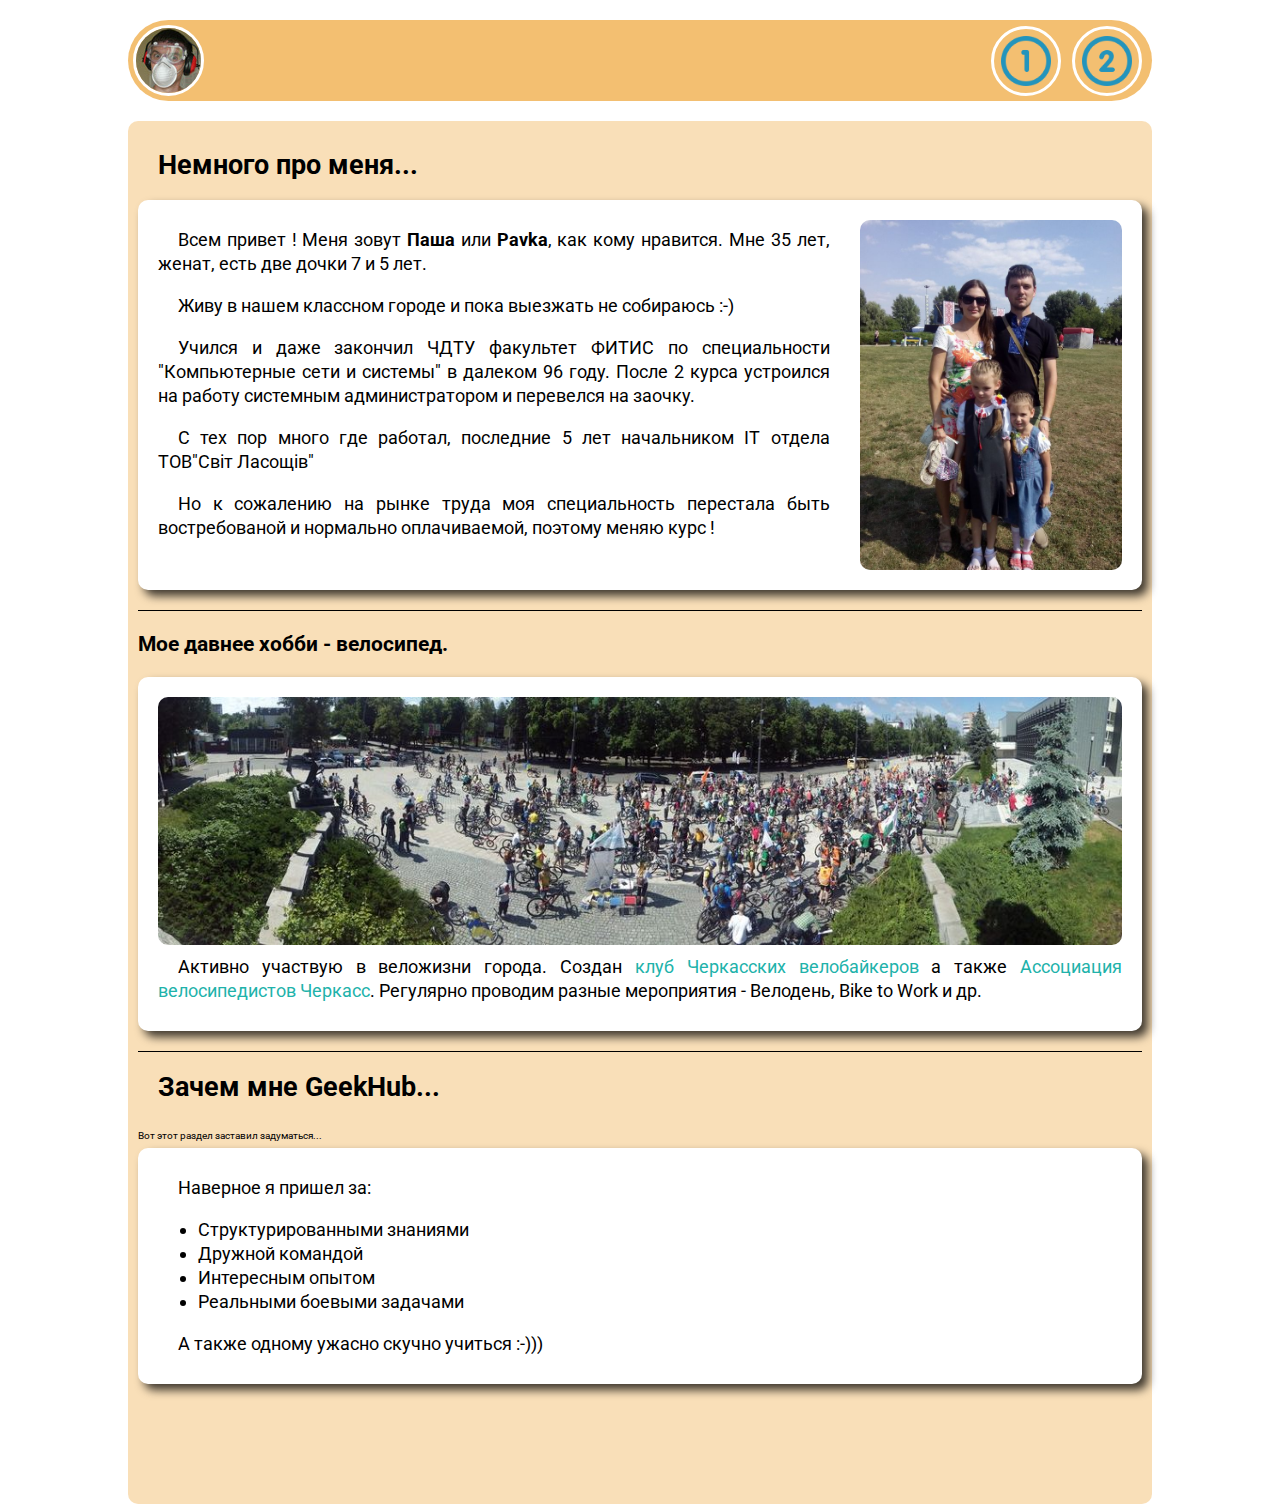
<file: index.html>
<!DOCTYPE html>
<html lang="ru">
<head>
    <meta charset="UTF-8">
    <title>HomeWork 1 GeekHub 2016</title>
    <link href="https://fonts.googleapis.com/css?family=Roboto" rel="stylesheet">
    <link rel="stylesheet" type="text/css" href="style.css">
</head>
<body>
<header>
    <section class="header-menu clearfix">
        <div class="logo">
            <a href="#"><img src="./pic/avatar.jpg" alt="My Avatar"></a>
        </div>
        <div class="header-menu-item">
            <a href="./lesson2.html"><img src="./pic/2.png" alt="Lesson2"></a>
        </div>
        <div class="header-menu-item">
            <a href="./lesson1.html"><img src="./pic/1.png" alt="Lesson1"></a>
        </div>
    </section>
</header>
<!-- stupid IE not work with tag <main>, i changed to <div> -->
<div class="main-block">
    <h2> Немного про меня...</h2>
    <div class="main-about-me clearfix">
        <img src="./pic/MyFamily.jpg" height="350" alt="Главное фото">

        <p> Всем привет ! Меня зовут <b>Паша</b> или <b>Pavka</b>, как кому нравится.
        Мне 35 лет, женат, есть две дочки 7 и 5 лет.</p>
        <p>Живу в нашем классном городе и пока выезжать не собираюсь :-)</p>
        <p>Учился и даже закончил ЧДТУ факультет ФИТИС по специальности "Компьютерные сети и системы" в далеком 96 году.
        После 2 курса устроился на работу системным администратором и перевелся на заочку.</p>
        <p>С тех пор много где работал, последние 5 лет начальником IT отдела ТОВ"Світ Ласощів" </p>
        <p>Но к сожалению на рынке труда моя специальность перестала быть востребованой и нормально оплачиваемой,
        поэтому меняю курс !</p>
     </div>

    <div class="main-sep"></div>

    <h3>Мое давнее хобби  - велосипед.</h3>
    <div class="main-my-hobby">

        <div><img src="./pic/MyHobby.jpg" width="100%"  alt="Фото хобби"></div>
        <p>Активно участвую в веложизни города. Создан <a href="http://forum.velo.ck.ua/" target="_blank">клуб Черкасских велобайкеров</a>
        а также <a href="http://avc.ck.ua/" target="_blank">Ассоциация велосипедистов Черкасс</a>. Регулярно проводим разные мероприятия - Велодень, Bike to Work и др.</p>
    </div>

    <div class="main-sep"></div>

    <h2>Зачем мне GeekHub...</h2>
    <span class="small-text">Вот этот раздел заставил задуматься...</span>

    <div class="main-my-gh">
        <p>Наверное я пришел за:</p>
        <ul>
            <li>Структурированными знаниями</li>
            <li>Дружной командой</li>
            <li>Интересным опытом</li>
            <li>Реальными боевыми задачами</li>
        </ul>
        <p>А также одному ужасно скучно учиться :-)))</p>
    </div>
</div>


</body>
</html>
</file>
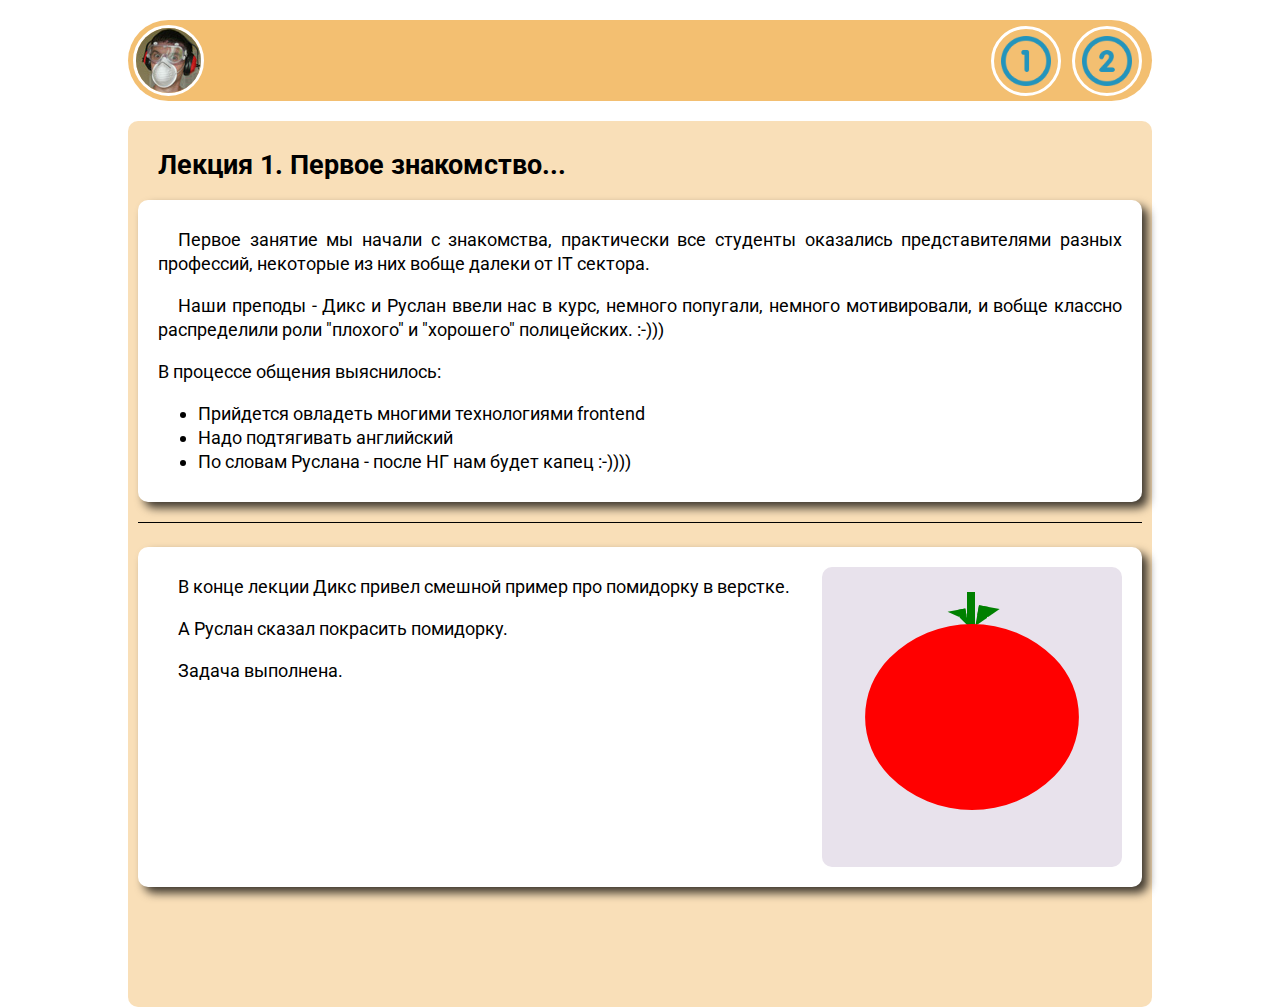
<file: lesson1.html>
<!DOCTYPE html>
<html lang="ru">
<head>
    <meta charset="UTF-8">
    <title>HomeWork 1 GeekHub 2016    Lesson  1   </title>
    <link href="https://fonts.googleapis.com/css?family=Roboto" rel="stylesheet">
    <link rel="stylesheet" type="text/css" href="style.css">
    <link rel="stylesheet" href="./tomato.css">
</head>
<body>
<header>
    <section class="header-menu clearfix">
        <div class="logo">
            <a href="./index.html"><img src="./pic/avatar.jpg" alt="My Avatar"></a>
        </div>
        <div class="header-menu-item">
            <a href="./lesson2.html"><img src="./pic/2.png" alt="Lesson2"></a>
        </div>
        <div class="header-menu-item">
            <a href="#"><img src="./pic/1.png" alt="Lesson1"></a>
        </div>
    </section>
</header>

<div class="main-block">
    <h2>Лекция 1. Первое знакомство...</h2>
    <div class="main-lesson ">
        <p>Первое занятие мы начали с знакомства, практически все студенты оказались представителями разных профессий,
        некоторые из них вобще далеки от IT сектора.</p>
        <p>Наши преподы - Дикс и Руслан ввели нас в курс, немного попугали, немного мотивировали, и вобще классно распределили
        роли "плохого" и "хорошего" полицейских. :-)))</p>
        В процессе общения выяснилось:
        <ul>
            <li>Прийдется овладеть многими технологиями frontend</li>
            <li>Надо подтягивать английский</li>
            <li>По словам Руслана - после НГ нам будет капец :-))))</li>
        </ul>
     </div>
    <div class="main-sep"></div>
    <br>
    <div class="main-lesson clearfix">
        <div class="canvas">
            <div class="tail"></div>
            <div class="leaf-left"></div>
            <div class="leaf-right"></div>
            <div class="tomato"></div>
        </div>
        <p>В конце лекции Дикс привел смешной пример про помидорку в верстке.</p>
        <p>А Руслан сказал покрасить помидорку.</p>
        <p>Задача выполнена.</p>

    </div>

</div>

</body>
</html>
</file>
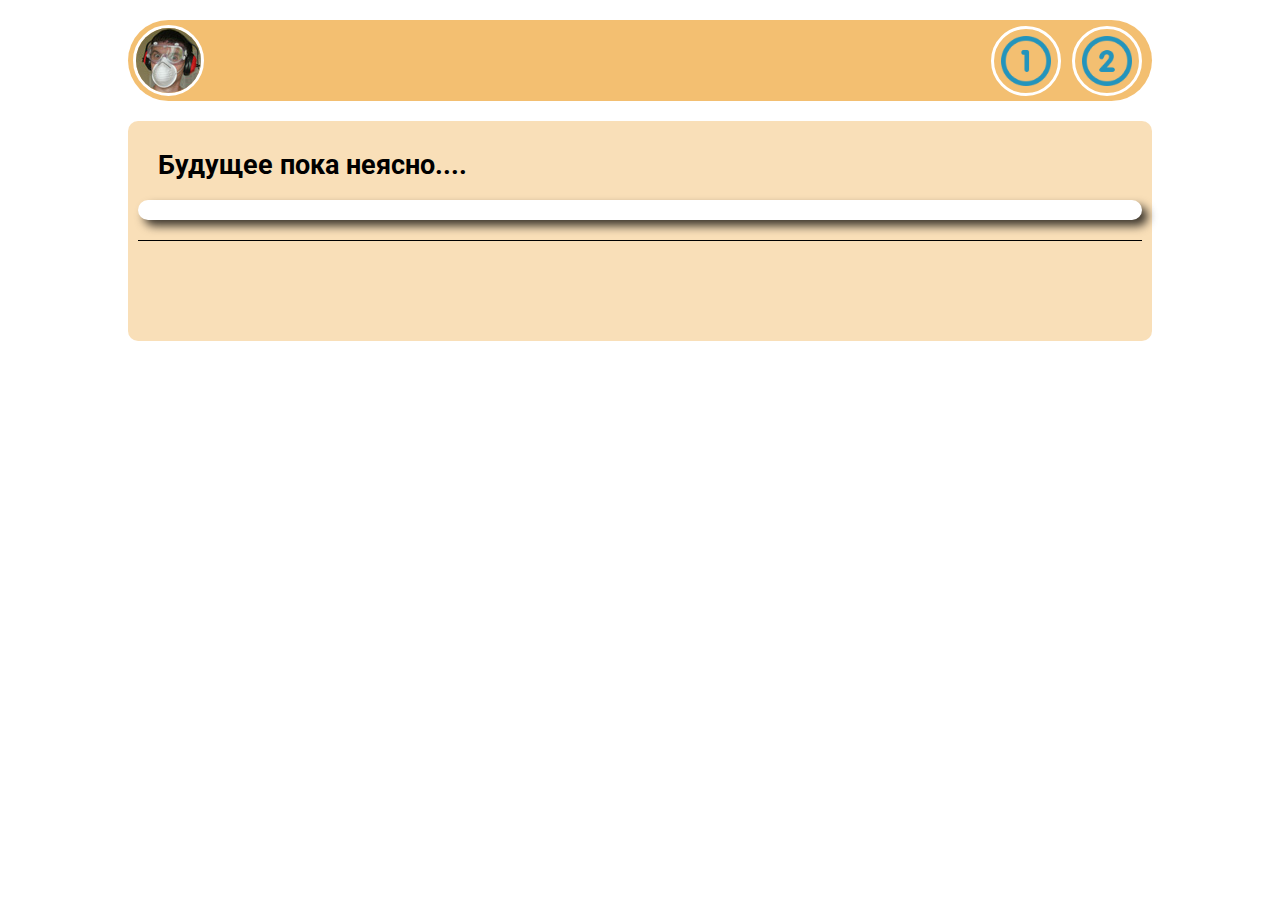
<file: lesson2.html>
<!DOCTYPE html>
<html lang="ru">
<head>
    <meta charset="UTF-8">
    <title>HomeWork 1 GeekHub 2016    Lesson  2   </title>
    <link href="https://fonts.googleapis.com/css?family=Roboto" rel="stylesheet">
    <link rel="stylesheet" type="text/css" href="style.css">
</head>
<body>
<header>
    <section class="header-menu clearfix">
        <div class="logo">
            <a href="./index.html"><img src="./pic/avatar.jpg" alt="My Avatar"></a>
        </div>
        <div class="header-menu-item">
            <a href="#"><img src="./pic/2.png" alt="Lesson2"></a>
        </div>
        <div class="header-menu-item">
            <a href="./lesson1.html"><img src="./pic/1.png" alt="Lesson1"></a>
        </div>
    </section>
</header>

<div class="main-block">
    <h2>Будущее пока неясно....</h2>
    <div class="main-lesson ">

    </div>

    <div class="main-sep"></div>


</div>

</body>
</html>
</file>
<file: style.css>
body {
    font-family: 'Roboto', sans-serif;
    font-size:18px;

    /*background-image: url(./pic/bg.jpg);
    background-attachment: fixed;*/               /* background off or on? WTF?*/

    line-height: 24px;
    width: 1024px;
    margin: 0 auto;
}
p, h2 {
    text-indent: 20px;
}
.clearfix::after {
    content: "";
    display: table;
    clear: both;
}

/* ------------------------------------header block-------------------*/

.header-menu {
    background-color: rgba(235, 148, 19, 0.6);
    border-radius: 50px;
    margin-top: 20px;
}
.logo img {
    float: left;
    border-radius: 50%;
    border: 3px solid white;
    margin: 5px;
}
.logo img:hover {
    border: 3px solid white;
    margin: 4px 0 6px 4px;
    box-shadow: 6px 6px 10px 0 rgba(0,0,0,0.5);
}
.header-menu-item{
    float: right;
    margin: 6px 10px 5px 1px;
    padding:2px;
    background: none;
    border: 3px solid white;
    border-radius: 50%;
}
.header-menu-item:hover {
    background: rgba(235, 148, 25, 0.5);
    margin: 5px 11px 6px 0;
    box-shadow: 6px 6px 10px 0 rgba(0,0,0,0.5);
}
.header-menu-item img {
    height: 50px;
    border: none;
    margin: 5px 5px -1px 5px;
}

/* -------------------main block------------------------------ */
.main-block {
    background-color: rgba(235, 148, 19, 0.3);
    padding: 10px 10px 100px 10px;
    margin-top: 20px;
    border-radius: 10px;
}
.main-block a:link{
    text-decoration: none;
    color: lightseagreen;
}
.main-block a:hover{
    color: darkgreen;
    text-shadow: 1px 1px 2px green;
}
.main-block img{
    float: right;
    margin: 10px 0 10px 30px;
    border-radius: 10px;
}
.main-sep {
    background-color: black;
    width: auto;
    height: 1px;
}
.main-about-me,
.main-my-hobby,
.main-my-gh,
.main-lesson {
    padding: 10px 20px ;
    box-shadow: 6px 6px 10px 0 rgba(0,0,0,0.75);
    background-color: white;
    border-radius: 10px;
    text-align: justify;
    margin-bottom: 20px;
}
.small-text {
    font-size: 10px;
}
/*---------------------- lesson1----------------*/

.canvas {
    float: right;
    margin: 10px 0;
}
</file>
<file: tomato.css>
.canvas {
    width: 300px;
    height: 300px;
    background-color: #e8e2ec;
    position: relative;
    border-radius: 10px;
}
.tomato {
    width: 200px;
    height: 200px;
    position: absolute;
    left: 50px;
    top: 50px;
    background-color: red;
    border-radius: 50% 70% 50% 70%;
    transform: rotate(-45deg);
}
.tail {
    width: 8px;
    height: 35px;
    background-color: green;
    position: absolute;
    left: 145px;
    top: 25px;

}
.leaf-left {
    width: 1px;
    height: 1px;
    border: 10px solid transparent;
    border-top: 7px solid green;
    border-right: 7px solid green;
    transform: rotate(-10deg);
    position: absolute;
    left: 127px;
    top: 43px;
}
.leaf-right {
    width: 1px;
    height: 1px;
    border: 10px solid transparent;
    border-left: 10px solid green;
    border-top: 10px solid green;
    transform: rotate(10deg);
    position: absolute;
    left: 155px;
    top: 40px;
}
</file>
